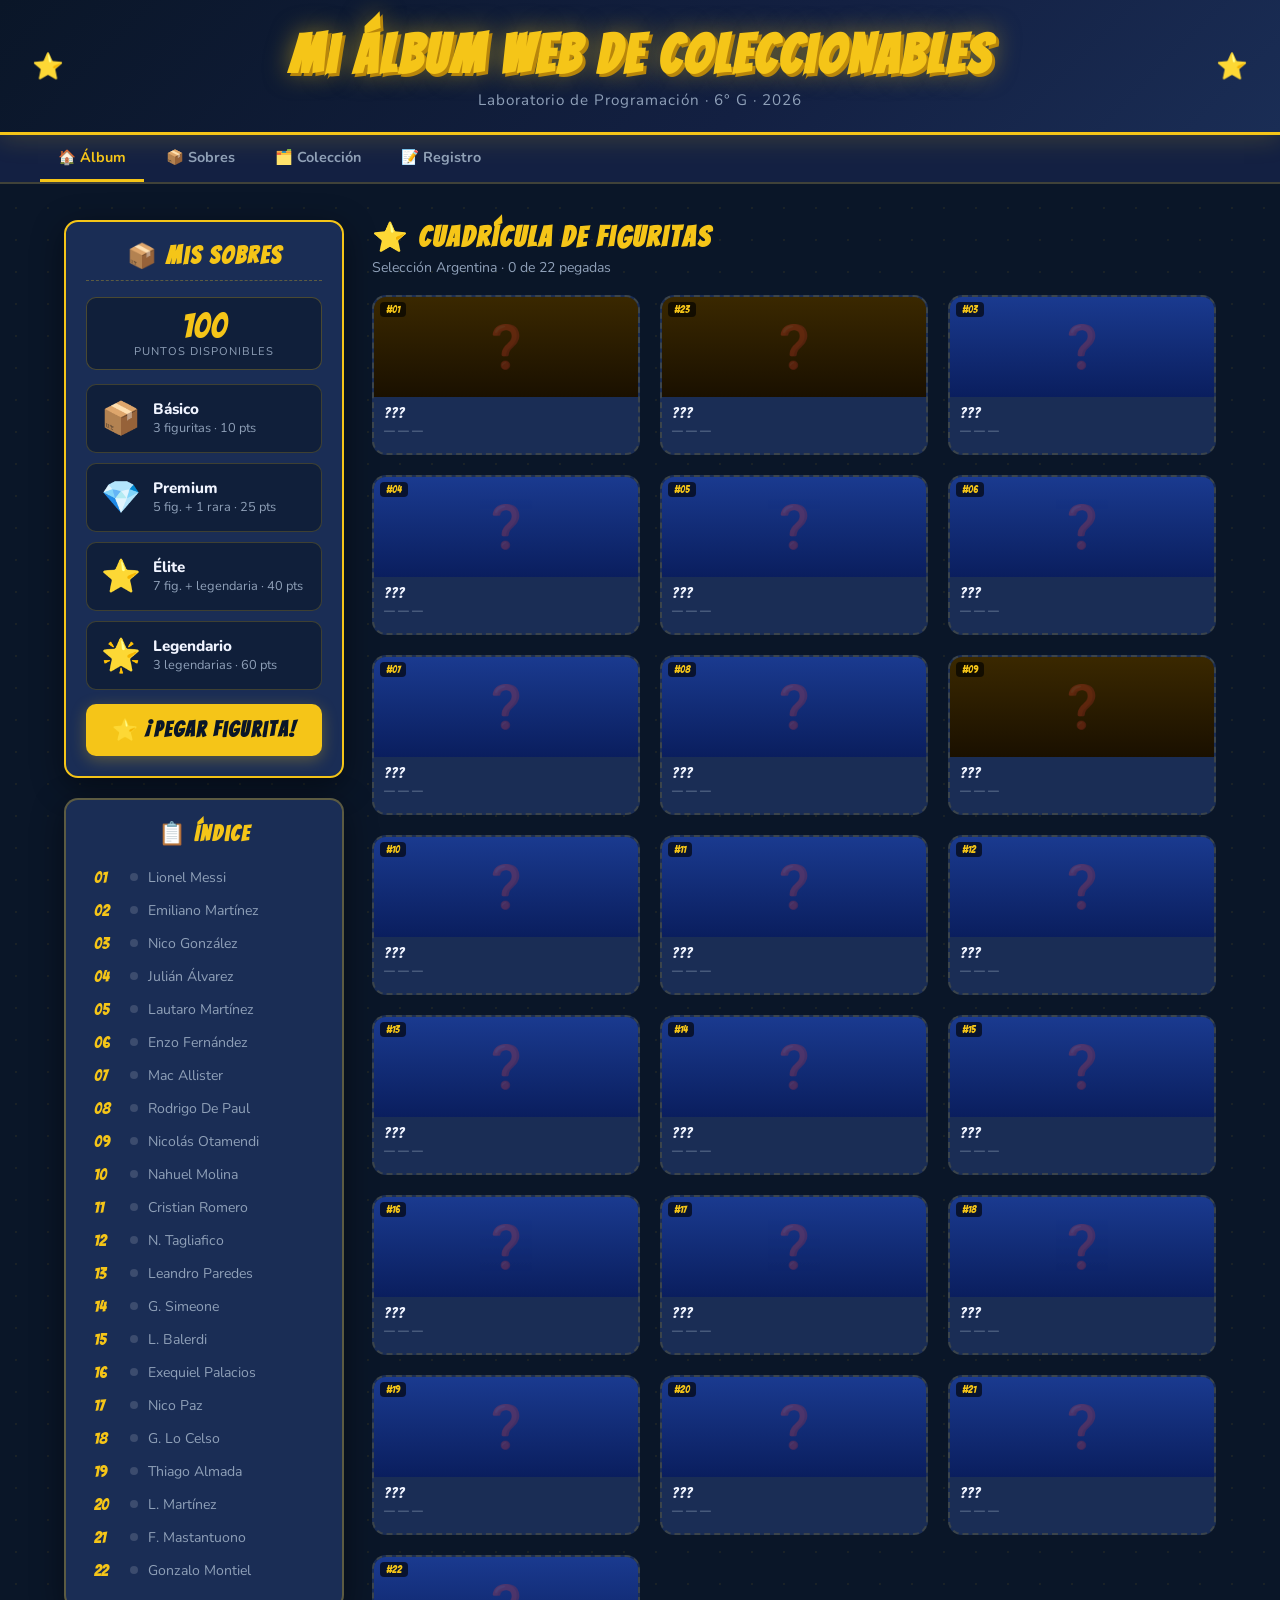
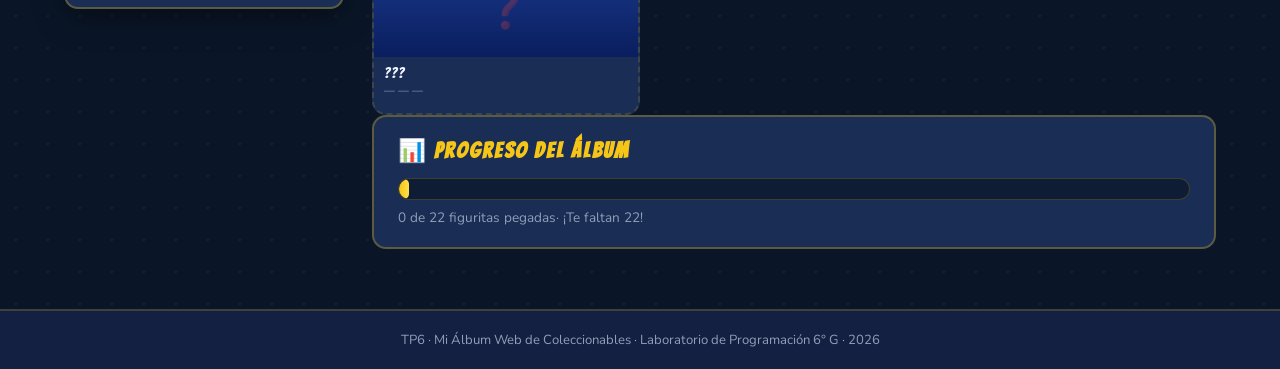
<file: index.html>
<!DOCTYPE html>
<html lang="es">
<head>
  <meta charset="UTF-8">
  <meta name="viewport" content="width=device-width, initial-scale=1.0">
  <title>Mi Álbum Web de Coleccionables — TP6</title>
  <link rel="stylesheet" href="estilos.css">

  <!-- =====================================================
       TP6 — Mi Álbum Web de Coleccionables
       Laboratorio de Programación - 6° G - 2026

       REQUERIMIENTOS CUMPLIDOS:
       ✔ Maquetación (div): Header, Sección de Sobres, Cuadrícula
       ✔ Lista ordenada <ol>: Índice de figuritas
       ✔ Lista de definición <dl>: Ficha técnica (Nombre, Equipo, Posición)
       ✔ Lista no ordenada <ul>: Habilidades con viñeta ⚡ en CSS
       ✔ <span> para estados: NUEVA, LEGENDARIA, ESPECIAL, RARA, NORMAL
       ✔ Botón <a> con display:inline-block que cambia color Y font-size en :hover
       ✔ FUNCIONALIDAD: Abrir sobres, pegar figuritas, progreso en tiempo real
       ===================================================== -->

  <style>
    /* ══ OVERLAY — abre sobre animado ══ */
    .ov {
      display: none;
      position: fixed;
      inset: 0;
      background: rgba(0,0,0,0.92);
      z-index: 9999;
      flex-direction: column;
      align-items: center;
      justify-content: center;
      gap: 18px;
      padding: 24px;
    }
    .ov.show { display: flex; }

    .ov-titulo {
      font-family: 'Bangers', cursive;
      font-size: 1.6rem;
      color: var(--dorado);
      letter-spacing: 3px;
    }

    .ov-sobre {
      font-size: 6rem;
      cursor: pointer;
      animation: bounceSobre 0.5s ease;
      transition: transform 0.2s;
    }
    .ov-sobre:hover { transform: scale(1.12); }
    @keyframes bounceSobre {
      from { transform: scale(0.2); opacity: 0; }
      70%  { transform: scale(1.18); }
      to   { transform: scale(1);   opacity: 1; }
    }

    .ov-msg {
      color: var(--gris);
      font-size: 0.9rem;
      letter-spacing: 2px;
    }

    .ov-cards {
      display: flex;
      gap: 14px;
      flex-wrap: wrap;
      justify-content: center;
      max-width: 700px;
    }

    /* Mini-card que cae al abrir sobre */
    .mini-card {
      background: var(--azul-card);
      border: 2px solid rgba(245,197,24,0.2);
      border-radius: 10px;
      width: 110px;
      overflow: hidden;
      animation: caer 0.4s ease forwards;
      opacity: 0;
    }
    .mini-card.leg-card { border-color: var(--dorado); box-shadow: 0 0 14px rgba(245,197,24,0.35); }
    .mini-card.nue-card { border-color: var(--rojo); }
    .mini-card.esp-card { border-color: #a78bfa; }

    @keyframes caer {
      from { transform: translateY(-24px) scale(0.8); opacity: 0; }
      to   { transform: translateY(0) scale(1);       opacity: 1; }
    }

    .mc-img-wrap {
      width: 100%; height: 80px;
      overflow: hidden;
      background: linear-gradient(180deg, #1a3a8f, #0a1e5e);
      display: flex; align-items: center; justify-content: center;
    }
    .mc-img { width: 100%; height: 100%; object-fit: cover; object-position: top center; }
    .mc-ph  { font-size: 2.4rem; }

    .mc-info { padding: 6px 7px 8px; }
    .mc-nombre { font-size: 0.6rem; font-weight: 700; color: var(--blanco); white-space: nowrap; overflow: hidden; text-overflow: ellipsis; }
    .mc-tag {
      font-size: 0.52rem; font-weight: 800; padding: 1px 5px;
      border-radius: 3px; margin-top: 3px; display: inline-block;
      text-transform: uppercase; letter-spacing: 0.5px;
    }
    .mc-ya { font-size: 0.52rem; color: var(--gris); margin-top: 2px; }

    /* Botones del overlay */
    .ov-btns { display: flex; gap: 12px; flex-wrap: wrap; justify-content: center; }

    .btn-ov-pegar {
      display: inline-block;
      font-family: 'Bangers', cursive;
      font-size: 1.3rem;
      letter-spacing: 2px;
      padding: 12px 36px;
      background: var(--dorado);
      color: var(--azul);
      border: none; border-radius: 10px;
      cursor: pointer;
      transition: background 0.2s, font-size 0.2s, box-shadow 0.2s, transform 0.2s;
      box-shadow: 0 4px 16px rgba(245,197,24,0.3);
    }
    .btn-ov-pegar:hover {
      background: #ffe047;
      font-size: 1.5rem;
      box-shadow: 0 6px 24px rgba(245,197,24,0.55);
      transform: scale(1.04);
    }

    .btn-ov-guardar {
      display: inline-block;
      font-family: 'Nunito', sans-serif;
      font-size: 0.9rem;
      font-weight: 700;
      padding: 12px 24px;
      background: transparent;
      color: var(--gris);
      border: 1px solid rgba(143,160,184,0.4);
      border-radius: 10px;
      cursor: pointer;
      transition: background 0.2s, color 0.2s;
    }
    .btn-ov-guardar:hover { background: rgba(255,255,255,0.07); color: var(--blanco); }

    /* ══ Slot en álbum (pegada / faltante) ══ */
    .album-slot {
      background: var(--azul-card);
      border: 2px dashed rgba(245,197,24,0.15);
      border-radius: var(--radio);
      overflow: hidden;
      cursor: default;
      transition: transform 0.25s, border-color 0.25s, box-shadow 0.25s;
      position: relative;
    }
    .album-slot.pegada { border-style: solid; border-color: rgba(245,197,24,0.3); }
    .album-slot.pegada:hover {
      transform: translateY(-5px) scale(1.02);
      border-color: var(--dorado);
      box-shadow: 0 10px 30px rgba(245,197,24,0.22);
      z-index: 2;
    }
    .album-slot.leg { border-color: var(--dorado) !important; background: #1a1200; }
    .album-slot.leg:hover { box-shadow: 0 10px 30px rgba(245,197,24,0.4) !important; }

    .slot-num {
      position: absolute; top: 5px; left: 6px;
      font-family: 'Bangers', cursive; font-size: 0.65rem;
      background: rgba(0,0,0,0.65); padding: 2px 6px; border-radius: 4px;
      color: var(--dorado); z-index: 2;
    }

    .slot-img-wrap {
      width: 100%; height: 100px;
      overflow: hidden;
      background: linear-gradient(180deg, #1a3a8f, #0a1e5e);
      display: flex; align-items: center; justify-content: center;
    }
    .slot-img-wrap.gold { background: linear-gradient(180deg, #3a2800, #1a1000); }
    .slot-img { width: 100%; height: 100%; object-fit: cover; object-position: top center; }
    .slot-ph  { font-size: 2.6rem; opacity: 0.25; }

    .slot-body { padding: 8px 10px 10px; }
    .slot-nombre { font-family: 'Bangers', cursive; font-size: 0.9rem; letter-spacing: 1px; color: var(--blanco); white-space: nowrap; overflow: hidden; text-overflow: ellipsis; }
    .slot-pos { font-size: 0.68rem; color: var(--gris); margin-top: 2px; }
    .slot-tags { margin-top: 5px; display: flex; gap: 4px; flex-wrap: wrap; }

    /* Tags de rareza en slots */
    .tag { font-size: 0.55rem; font-weight: 800; padding: 2px 6px; border-radius: 3px; text-transform: uppercase; letter-spacing: 0.5px; }
    .tag-l { background: var(--dorado); color: #000; }
    .tag-n { background: var(--rojo); color: #fff; }
    .tag-r { background: #7c3aed; color: #fff; }
    .tag-e { background: #a78bfa; color: #fff; }

    /* Puntos disponibles */
    .pts-display {
      background: rgba(10,22,40,0.6);
      border: 1px solid rgba(245,197,24,0.25);
      border-radius: 10px;
      padding: 10px 14px;
      text-align: center;
      margin-bottom: 14px;
    }
    .pts-num {
      font-family: 'Bangers', cursive;
      font-size: 2.2rem;
      color: var(--dorado);
      display: block;
      line-height: 1;
    }
    .pts-lbl { font-size: 0.7rem; color: var(--gris); letter-spacing: 1px; }

    /* Sobre en sidebar — clickeable */
    .sobre-item { cursor: pointer; }

    /* Índice dot */
    .ind-dot {
      width: 8px; height: 8px; border-radius: 50%;
      background: var(--verde); flex-shrink: 0;
    }
    .ind-dot.falta { background: rgba(255,255,255,0.15); }

    /* Sección ficha técnica jugador destacado */
    #ficha-destacado {
      background: var(--azul-card);
      border: 2px solid rgba(245,197,24,0.25);
      border-radius: var(--radio);
      padding: 22px 24px;
      position: relative;
    }
    #ficha-destacado::before {
      content: '';
      position: absolute; top: 0; left: 0; right: 0; height: 3px;
      background: linear-gradient(90deg, var(--dorado), #ffe047, var(--dorado));
      border-radius: var(--radio) var(--radio) 0 0;
    }
    .ficha-header {
      display: flex; align-items: center; gap: 16px;
      margin-bottom: 18px; padding-bottom: 16px;
      border-bottom: 1px dashed rgba(245,197,24,0.2);
    }
    .ficha-avatar-grande {
      width: 72px; height: 72px; border-radius: 50%;
      background: linear-gradient(135deg, var(--dorado), #b8860b);
      display: flex; align-items: center; justify-content: center;
      font-size: 2.4rem;
      border: 3px solid var(--dorado);
      box-shadow: 0 0 20px rgba(245,197,24,0.4);
      flex-shrink: 0; overflow: hidden;
    }
    .ficha-avatar-grande img { width: 100%; height: 100%; object-fit: cover; object-position: top; }
    .ficha-titulo { font-family: 'Bangers', cursive; font-size: 1.7rem; letter-spacing: 2px; line-height: 1; }
    .ficha-sub { color: var(--celeste, var(--gris)); font-size: 0.82rem; margin-top: 4px; }

    .ficha-cols { display: grid; grid-template-columns: 1fr 1fr; gap: 20px; }

    /* Colección en mano */
    .col-item {
      background: rgba(10,22,40,0.5);
      border: 1px solid rgba(245,197,24,0.15);
      border-radius: 10px;
      display: flex; align-items: center; gap: 12px;
      padding: 9px 12px; margin-bottom: 8px;
      transition: border-color 0.2s;
    }
    .col-item:hover { border-color: rgba(245,197,24,0.4); }
    .col-av { width: 44px; height: 44px; border-radius: 7px; object-fit: cover; object-position: top; flex-shrink: 0; }
    .col-av-ph { width: 44px; height: 44px; border-radius: 7px; background: var(--azul-medio); display: flex; align-items: center; justify-content: center; font-size: 1.4rem; flex-shrink: 0; }
    .col-info { flex: 1; min-width: 0; }
    .col-nombre { font-size: 0.85rem; font-weight: 700; color: var(--blanco); white-space: nowrap; overflow: hidden; text-overflow: ellipsis; }
    .col-detalle { font-size: 0.7rem; color: var(--gris); margin-top: 1px; }
    .badge-pegada { font-size: 0.65rem; background: rgba(245,197,24,0.12); color: var(--dorado); border: 1px solid rgba(245,197,24,0.3); border-radius: 5px; padding: 2px 8px; white-space: nowrap; flex-shrink: 0; }
    .badge-dup { font-size: 0.65rem; background: rgba(143,160,184,0.12); color: var(--gris); border: 1px solid rgba(143,160,184,0.2); border-radius: 5px; padding: 2px 8px; white-space: nowrap; flex-shrink: 0; }
    .btn-pegar-ind {
      display: inline-block;
      font-size: 0.72rem; font-weight: 800; letter-spacing: 1px;
      padding: 5px 12px;
      background: var(--dorado); color: var(--azul);
      border: none; border-radius: 6px; cursor: pointer;
      transition: background 0.2s, font-size 0.2s;
      white-space: nowrap; flex-shrink: 0;
    }
    .btn-pegar-ind:hover { background: #ffe047; font-size: 0.8rem; }
    .col-vacia { text-align: center; color: var(--gris); padding: 32px 16px; font-size: 0.85rem; }
  </style>
</head>
<body>

<!-- ══════════════════════════════════════
     HEADER — Req. TP6: div con id="header"
     Distinguido con fondo degradado + borde dorado + sombra
     ══════════════════════════════════════ -->
<div id="header">
  <h1>Mi Álbum Web de Coleccionables</h1>
  <p>Laboratorio de Programación &middot; 6° G &middot; 2026</p>
</div>

<!-- NAV -->
<nav>
  <a href="#" class="activo" onclick="cambiarVista('album',this); return false;">🏠 Álbum</a>
  <a href="#" onclick="cambiarVista('sobres',this); return false;">📦 Sobres</a>
  <a href="#" onclick="cambiarVista('coleccion',this); return false;">🗂️ Colección</a>
  <a href="registro.html">📝 Registro</a>
</nav>

<!-- ══════════════════════════════════════
     CONTENIDO PRINCIPAL — div con grid 2 columnas
     Req. TP6: Estructura en Bloques con <div>
     ══════════════════════════════════════ -->
<div id="contenido-principal">

  <!-- ────────────────────────────────────
       SIDEBAR IZQUIERDO
       ──────────────────────────────────── -->
  <div id="sidebar">

    <!-- ── Req. TP6: Sección de Sobres ──
         DIV diferenciado con borde dorado y fondo oscuro.
         Cada sobre es clickeable: llama a abrirSobre() -->
    <div id="seccion-sobres">
      <h2>📦 Mis Sobres</h2>

      <!-- Puntos disponibles -->
      <div class="pts-display">
        <span class="pts-num" id="pts-display">100</span>
        <div class="pts-lbl">PUNTOS DISPONIBLES</div>
      </div>

      <div class="sobre-item" onclick="abrirSobre('basico')">
        <span class="sobre-icono">📦</span>
        <div class="sobre-info">
          <div class="sobre-nombre">Básico</div>
          <div class="sobre-cantidad">3 figuritas · 10 pts</div>
        </div>
      </div>

      <div class="sobre-item" onclick="abrirSobre('premium')">
        <span class="sobre-icono">💎</span>
        <div class="sobre-info">
          <div class="sobre-nombre">Premium</div>
          <div class="sobre-cantidad">5 fig. + 1 rara · 25 pts</div>
        </div>
      </div>

      <div class="sobre-item" onclick="abrirSobre('elite')">
        <span class="sobre-icono">⭐</span>
        <div class="sobre-info">
          <div class="sobre-nombre">Élite</div>
          <div class="sobre-cantidad">7 fig. + legendaria · 40 pts</div>
        </div>
      </div>

      <div class="sobre-item" onclick="abrirSobre('legend')">
        <span class="sobre-icono">🌟</span>
        <div class="sobre-info">
          <div class="sobre-nombre">Legendario</div>
          <div class="sobre-cantidad">3 legendarias · 60 pts</div>
        </div>
      </div>

      <!-- ── Req. TP6: Botón <a> con display:inline-block ──
           En :hover cambia color de fondo Y tamaño de fuente.
           Ver .btn-pegar y .btn-pegar:hover en estilos.css -->
      <a href="#" class="btn-pegar" onclick="abrirSobre('basico'); return false;">⭐ ¡Pegar Figurita!</a>
    </div><!-- /seccion-sobres -->

    <!-- ── Req. TP6: Lista Ordenada <ol> — Índice de Figuritas ──
         Numeración CSS con counter-reset + decimal-leading-zero
         Punto verde = pegada | gris = faltante -->
    <div id="seccion-indice">
      <h2>📋 Índice</h2>
      <ol id="indice-figuritas">
        <!-- Se genera con JS: renderIndice() -->
      </ol>
    </div>

  </div><!-- /sidebar -->

  <!-- ────────────────────────────────────
       ZONA PRINCIPAL
       ──────────────────────────────────── -->
  <div id="zona-principal">

    <!-- ══ VISTA: ÁLBUM (cuadrícula) ══ -->
    <div id="vista-album">
      <h2 class="seccion-titulo">⭐ Cuadrícula de Figuritas</h2>
      <p class="seccion-subtitulo" id="subtitulo-album">Selección Argentina · 0 de 22 pegadas</p>

      <!-- Req. TP6: Cuadrícula de Figuritas — display:grid auto-fill -->
      <div id="cuadricula-figuritas">
        <!-- Generado por JS: renderAlbum() -->
      </div>

      <!-- Progreso -->
      <div id="progreso-album">
        <h3>📊 Progreso del Álbum</h3>
        <div class="barra-progreso-wrap">
          <div class="barra-progreso-fill" id="barra-fill" style="width:0%;">0%</div>
        </div>
        <p class="progreso-texto" id="progreso-texto">0 de 22 figuritas pegadas</p>
      </div>
    </div><!-- /vista-album -->

    <!-- ══ VISTA: SOBRES ══ -->
    <div id="vista-sobres" style="display:none;">
      <h2 class="seccion-titulo">📦 Abrir Sobres</h2>
      <p class="seccion-subtitulo">Elegí un tipo de sobre para abrir y conseguir figuritas.</p>

      <!-- Req. TP6: Ficha técnica <dl> — datos del sobre activo -->
      <div id="ficha-destacado" style="margin-bottom:24px;">
        <div class="ficha-header">
          <div class="ficha-avatar-grande" id="ficha-av">📦</div>
          <div>
            <div class="ficha-titulo" id="ficha-nombre-jugador">Seleccioná un sobre</div>
            <div class="ficha-sub">Hacé click en uno de los sobres del panel izquierdo para abrirlo.</div>
          </div>
        </div>
        <div class="ficha-cols">
          <!-- Req. TP6: Lista de definición <dl> — Ficha Técnica (Nombre, Equipo, Posición) -->
          <dl class="ficha-tecnica">
            <dt>Tipo</dt><dd id="fd-tipo">—</dd>
            <dt>Figuritas</dt><dd id="fd-cant">—</dd>
            <dt>Costo</dt><dd id="fd-costo">—</dd>
            <dt>Rareza incluida</dt><dd id="fd-rareza">—</dd>
          </dl>
          <!-- Req. TP6: Lista no ordenada <ul> — habilidades con viñeta CSS ⚡ -->
          <div>
            <p style="font-family:'Bangers',cursive;font-size:0.95rem;letter-spacing:2px;color:var(--gris);margin-bottom:10px;">CONTENIDO</p>
            <ul class="habilidades-lista" id="fd-habilidades">
              <li>Figuritas al azar de toda la selección</li>
              <li>Mayor rareza = más puntos de colección</li>
              <li>Las duplicadas van a "Colección en mano"</li>
            </ul>
          </div>
        </div>
      </div>
    </div><!-- /vista-sobres -->

    <!-- ══ VISTA: COLECCIÓN EN MANO ══ -->
    <div id="vista-coleccion" style="display:none;">
      <h2 class="seccion-titulo">🗂️ Colección en Mano</h2>
      <p class="seccion-subtitulo">Figuritas que todavía no pegaste. Podés pegarlas una a una.</p>
      <div id="col-lista">
        <div class="col-vacia">No tenés figuritas en mano.<br>¡Abrí un sobre para empezar!</div>
      </div>
    </div><!-- /vista-coleccion -->

  </div><!-- /zona-principal -->
</div><!-- /contenido-principal -->

<!-- FOOTER -->
<footer>
  <p>TP6 · Mi Álbum Web de Coleccionables · Laboratorio de Programación 6° G · 2026</p>
</footer>

<!-- ══ OVERLAY — Abrir sobre con animación ══ -->
<div class="ov" id="overlay">
  <div class="ov-titulo" id="ov-titulo">Sobre Básico</div>
  <div class="ov-sobre" id="ov-sobre" onclick="revelarFiguritas()">📦</div>
  <div class="ov-msg"  id="ov-msg">¡Tocá el sobre para abrirlo!</div>
  <div class="ov-cards" id="ov-cards" style="display:none;"></div>
  <div class="ov-btns"  id="ov-btns"  style="display:none;">
    <button class="btn-ov-pegar"   onclick="pegarTodas()">⭐ ¡Pegar Figuritas!</button>
    <button class="btn-ov-guardar" onclick="guardarYCerrar()">Guardar para después</button>
  </div>
</div>

<!-- ═══════════════════════════════════════════════════════
     JAVASCRIPT — Toda la lógica funcional del TP6
     ═══════════════════════════════════════════════════════ -->
<script>
/* ══ BASE DE DATOS DE JUGADORES ══ */
const WM = "https://upload.wikimedia.org/wikipedia/commons/";
const JUGADORES = [
  {id:1,  num:"01", nombre:"Lionel Messi",       pos:"Delantero · 10",      equipo:"Inter Miami",     tag:"legendaria", habs:["Regate de élite mundial","Visión de juego excepcional","Tiro libre preciso","Liderazgo campeón del mundo"], img:WM+"thumb/b/b8/Lionel_Messi_WC2022.jpg/220px-Lionel_Messi_WC2022.jpg"},
  {id:2,  num:"23", nombre:"Emiliano Martínez",  pos:"Arquero · 23",         equipo:"Aston Villa",     tag:"legendaria", habs:["Reflejos de élite","Penales campeón","Liderazgo defensivo"],                                           img:WM+"thumb/e/e5/Emiliano_Mart%C3%ADnez_%282023%29.jpg/220px-Emiliano_Mart%C3%ADnez_%282023%29.jpg"},
  {id:3,  num:"03", nombre:"Nico González",      pos:"Delantero · 11",       equipo:"Atletico Madrid", tag:"normal",     habs:["Velocidad","Desequilibrio","Trabajo defensivo"],                                                        img:WM+"thumb/5/56/Nicol%C3%A1s_Gonz%C3%A1lez_2022.jpg/220px-Nicol%C3%A1s_Gonz%C3%A1lez_2022.jpg"},
  {id:4,  num:"04", nombre:"Julián Álvarez",     pos:"Delantero · 9",        equipo:"Atletico Madrid", tag:"rara",       habs:["Definición","Presión alta","Gol en torneos grandes"],                                                  img:WM+"thumb/e/e9/Juli%C3%A1n_%C3%81lvarez_2022_%28cropped%29.jpg/220px-Juli%C3%A1n_%C3%81lvarez_2022_%28cropped%29.jpg"},
  {id:5,  num:"05", nombre:"Lautaro Martínez",   pos:"Delantero · 22",       equipo:"Inter Milan",     tag:"rara",       habs:["Potencia","Juego de espaldas","Gol en áreas chicas"],                                                  img:WM+"thumb/5/5c/ARGENTINA_VS_VENEZUELA_Lautaro_%28cropped%29.jpg/220px-ARGENTINA_VS_VENEZUELA_Lautaro_%28cropped%29.jpg"},
  {id:6,  num:"06", nombre:"Enzo Fernández",     pos:"Mediocampista · 8",    equipo:"Chelsea",         tag:"rara",       habs:["Control del juego","Pase largo","Llegada al área"],                                                    img:WM+"thumb/5/55/Argentina_vs_mexico_enzofernandez.jpg/170px-Argentina_vs_mexico_enzofernandez.jpg"},
  {id:7,  num:"07", nombre:"Mac Allister",       pos:"Mediocampista · 20",   equipo:"Liverpool",       tag:"rara",       habs:["Distribución","Récupero","Gol de media distancia"],                                                    img:WM+"thumb/c/c3/Alexis_Mac_Allister_2022.jpg/220px-Alexis_Mac_Allister_2022.jpg"},
  {id:8,  num:"08", nombre:"Rodrigo De Paul",    pos:"Mediocampista · 7",    equipo:"Inter Miami",     tag:"normal",     habs:["Intensidad","Desplazamiento","Liderazgo"],                                                             img:WM+"thumb/3/3a/25th_Laureus_World_Sports_Awards_-_Red_Carpet_-_Rodrigo_de_Paul_-_240422_192702_%28cropped%29.jpg/220px-25th_Laureus_World_Sports_Awards_-_Red_Carpet_-_Rodrigo_de_Paul_-_240422_192702_%28cropped%29.jpg"},
  {id:9,  num:"09", nombre:"Nicolás Otamendi",   pos:"Defensor · 19",        equipo:"Benfica",         tag:"legendaria", habs:["Marca central","Juego aéreo","Liderazgo defensivo"],                                                  img:WM+"thumb/0/04/Nicolas_Otamendi_2018.jpg/220px-Nicolas_Otamendi_2018.jpg"},
  {id:10, num:"10", nombre:"Nahuel Molina",      pos:"Defensor · 26",        equipo:"Atletico Madrid", tag:"nueva",      habs:["Velocidad lateral","Centros precisos","Gol desde afuera"],                                             img:WM+"thumb/8/80/Nahuel_Molina_2022.jpg/220px-Nahuel_Molina_2022.jpg"},
  {id:11, num:"11", nombre:"Cristian Romero",    pos:"Defensor · 13",        equipo:"Tottenham",       tag:"normal",     habs:["Duelos aéreos","Marca agresiva","Recuperación"],                                                       img:WM+"thumb/6/68/Cuti_Romero_2022.jpg/220px-Cuti_Romero_2022.jpg"},
  {id:12, num:"12", nombre:"N. Tagliafico",      pos:"Defensor · 3",         equipo:"Olympique Lyon",  tag:"normal",     habs:["Subida por banda","Defensa 1vs1","Pase filtrado"],                                                    img:WM+"thumb/a/a9/Nicol%C3%A1s_Tagliafico_2018.jpg/220px-Nicol%C3%A1s_Tagliafico_2018.jpg"},
  {id:13, num:"13", nombre:"Leandro Paredes",    pos:"Mediocampista · 5",    equipo:"Boca Juniors",    tag:"normal",     habs:["Corte de juego","Distribución simple","Pase largo"],                                                  img:WM+"thumb/c/cb/Leandro_Paredes_2022.jpg/220px-Leandro_Paredes_2022.jpg"},
  {id:14, num:"14", nombre:"G. Simeone",         pos:"Delantero · 18",       equipo:"Atletico Madrid", tag:"nueva",      habs:["Intensidad","Presión alta","Definición"],                                                              img:WM+"thumb/7/72/Giuliano_Simeone_2024.jpg/220px-Giuliano_Simeone_2024.jpg"},
  {id:15, num:"15", nombre:"L. Balerdi",         pos:"Defensor · 4",         equipo:"Marseille",       tag:"normal",     habs:["Salida limpia","Marca central","Físico"],                                                              img:WM+"thumb/d/d8/Leonardo_Balerdi_2023.jpg/220px-Leonardo_Balerdi_2023.jpg"},
  {id:16, num:"16", nombre:"Exequiel Palacios",  pos:"Mediocampista · 14",   equipo:"B. Leverkusen",   tag:"normal",     habs:["Llegada","Técnica depurada","Disparo"],                                                               img:WM+"thumb/9/91/Exequiel_Palacios_%282022%29.jpg/220px-Exequiel_Palacios_%282022%29.jpg"},
  {id:17, num:"17", nombre:"Nico Paz",           pos:"Mediocampista · 16",   equipo:"Como",            tag:"nueva",      habs:["Desequilibrio","Jugada individual","Pase filtrado"],                                                   img:WM+"thumb/6/64/Nico_Paz_2024.jpg/220px-Nico_Paz_2024.jpg"},
  {id:18, num:"18", nombre:"G. Lo Celso",        pos:"Mediocampista · 6",    equipo:"Villarreal",      tag:"normal",     habs:["Toque corto","Recupero","Asistencias"],                                                                img:WM+"thumb/a/a2/Giovanni_Lo_Celso_2022.jpg/220px-Giovanni_Lo_Celso_2022.jpg"},
  {id:19, num:"19", nombre:"Thiago Almada",      pos:"Mediocampista · 17",   equipo:"Lyon",            tag:"nueva",      habs:["Regate","Velocidad","Técnica individual"],                                                             img:WM+"thumb/7/70/Thiago_Almada_2024.jpg/220px-Thiago_Almada_2024.jpg"},
  {id:20, num:"20", nombre:"L. Martínez",        pos:"Defensor · 25",        equipo:"Man. United",     tag:"rara",       habs:["Concentración","Marca 1vs1","Blocaje"],                                                               img:WM+"thumb/6/67/Lisandro_Martinez_2022.jpg/220px-Lisandro_Martinez_2022.jpg"},
  {id:21, num:"21", nombre:"F. Mastantuono",     pos:"Mediocampista · 21",   equipo:"Real Madrid",     tag:"nueva",      habs:["Técnica fina","Visión","Gol joven"],                                                                  img:WM+"thumb/5/55/Franco_Mastantuono_2024.jpg/220px-Franco_Mastantuono_2024.jpg"},
  {id:22, num:"22", nombre:"Gonzalo Montiel",    pos:"Defensor · 2",         equipo:"Nottm Forest",    tag:"normal",     habs:["Marcación lateral","Subida","Penal campeón"],                                                         img:WM+"thumb/f/f5/Gonzalo_Montiel_2022.jpg/220px-Gonzalo_Montiel_2022.jpg"},
];

const SOBRES = {
  basico:  { costo:10, cant:3, icono:"📦", titulo:"Sobre Básico",     pool:["normal","normal","rara"],                                          rareza:"Normal + 1 Rara" },
  premium: { costo:25, cant:5, icono:"💎", titulo:"Sobre Premium",    pool:["normal","normal","normal","rara","rara"],                          rareza:"Normal + 2 Raras" },
  elite:   { costo:40, cant:7, icono:"⭐", titulo:"Sobre Élite",      pool:["normal","normal","rara","rara","rara","legendaria","legendaria"],   rareza:"Raras + posible Legendaria" },
  legend:  { costo:60, cant:3, icono:"🌟", titulo:"Sobre Legendario", pool:["legendaria","legendaria","legendaria"],                            rareza:"3 Legendarias garantizadas" },
};

/* ══ ESTADO ══ */
let puntos    = 100;
let pegadas   = new Set();
let coleccion = {};    // id → { jugador, cantidad }
let pendientes = [];

/* ══ UTILIDADES ══ */
function porRareza(r){
  if(r==="legendaria") return JUGADORES.filter(j=>j.tag==="legendaria");
  if(r==="rara")       return JUGADORES.filter(j=>j.tag==="rara"||j.tag==="legendaria");
  return JUGADORES;
}

function tagHTML(tag, cls="tag"){
  if(tag==="legendaria") return `<span class="${cls} tag-l">LEGENDARIA</span>`;
  if(tag==="rara")       return `<span class="${cls} tag-r">RARA</span>`;
  if(tag==="nueva")      return `<span class="${cls} tag-n">NUEVA</span>`;
  return "";
}

/* Crea un <img> con fallback a emoji */
function crearImg(src, cls, emoji){
  const img = document.createElement("img");
  img.src = src; img.className = cls;
  img.onerror = function(){
    const ph = document.createElement("div");
    ph.className = "slot-ph mc-ph col-av-ph".split(" ").find(c=>c)|| "mc-ph";
    if(cls.includes("slot-img")) ph.className = "slot-ph";
    else if(cls.includes("mc-img")) ph.className = "mc-ph";
    else ph.className = "col-av-ph";
    ph.textContent = emoji||"⚽";
    this.parentNode && this.parentNode.replaceChild(ph, this);
  };
  return img;
}

/* ══ ACTUALIZAR STATS ══ */
function actualizarStats(){
  const p   = pegadas.size;
  const tot = JUGADORES.length;
  const pct = Math.round(p/tot*100);
  document.getElementById("pts-display").textContent = puntos;
  document.getElementById("barra-fill").style.width = pct+"%";
  document.getElementById("barra-fill").textContent = pct+"%";
  document.getElementById("progreso-texto").textContent =
    p+" de "+tot+" figuritas pegadas"+(p===tot?" · ¡Álbum completo! 🎉":"· ¡Te "+(tot-p===1?"falta 1":"faltan "+(tot-p))+"!");
  document.getElementById("subtitulo-album").textContent =
    "Selección Argentina · "+p+" de "+tot+" pegadas";
}

/* ══ RENDER ÁLBUM — Req. TP6: Cuadrícula de Figuritas ══ */
function renderAlbum(){
  const grid = document.getElementById("cuadricula-figuritas");
  grid.innerHTML = "";

  JUGADORES.forEach(j => {
    const ok  = pegadas.has(j.id);
    const leg = j.tag==="legendaria";

    /* ── Tarjeta / slot ── */
    const card = document.createElement("div");
    card.className = "album-slot" + (ok?" pegada"+(leg?" leg":""):"");

    /* Número */
    const num = document.createElement("span");
    num.className = "slot-num"; num.textContent = "#"+j.num;
    card.appendChild(num);

    /* Imagen */
    const wrap = document.createElement("div");
    wrap.className = "slot-img-wrap"+(leg?" gold":"");
    if(ok){
      const img = document.createElement("img");
      img.src = j.img; img.className = "slot-img";
      img.onerror = function(){
        const ph = document.createElement("div");
        ph.className="slot-ph"; ph.textContent="⚽";
        this.parentNode && this.parentNode.replaceChild(ph,this);
      };
      wrap.appendChild(img);
    } else {
      const ph = document.createElement("div");
      ph.className="slot-ph"; ph.textContent="❓"; wrap.appendChild(ph);
    }
    card.appendChild(wrap);

    /* Info */
    const body = document.createElement("div");
    body.className = "slot-body";
    body.innerHTML =
      `<div class="slot-nombre">${ok?j.nombre:"???"}</div>`+
      `<div class="slot-pos">${ok?j.pos:"— — —"}</div>`+
      `<div class="slot-tags">${ok?tagHTML(j.tag):""}</div>`;
    card.appendChild(body);

    grid.appendChild(card);
  });

  renderIndice();
  actualizarStats();
}

/* ══ RENDER ÍNDICE — Req. TP6: Lista ordenada <ol> ══ */
function renderIndice(){
  const ol = document.getElementById("indice-figuritas");
  ol.innerHTML = "";
  JUGADORES.forEach(j => {
    const li = document.createElement("li");
    const dot = document.createElement("span");
    dot.className = "ind-dot"+(pegadas.has(j.id)?"":" falta");
    li.appendChild(dot);
    li.appendChild(document.createTextNode(j.nombre));
    ol.appendChild(li);
  });
}

/* ══ ABRIR SOBRE ══ */
function abrirSobre(tipo){
  const cfg = SOBRES[tipo];
  if(puntos < cfg.costo){
    alert("¡No tenés suficientes puntos! Necesitás "+cfg.costo+" pts.");
    return;
  }
  puntos -= cfg.costo;
  actualizarStats();

  /* Sortear figuritas según pool de rareza */
  const figuritas = Array.from({length:cfg.cant}, () => {
    const r    = cfg.pool[Math.floor(Math.random()*cfg.pool.length)];
    const pool = porRareza(r);
    return pool[Math.floor(Math.random()*pool.length)];
  });
  pendientes = figuritas;

  /* Mostrar overlay */
  const ov = document.getElementById("overlay");
  document.getElementById("ov-titulo").textContent = cfg.titulo;
  document.getElementById("ov-sobre").textContent  = cfg.icono;
  document.getElementById("ov-sobre").style.display = "block";
  document.getElementById("ov-msg").style.display   = "block";
  document.getElementById("ov-cards").style.display = "none";
  document.getElementById("ov-cards").innerHTML     = "";
  document.getElementById("ov-btns").style.display  = "none";
  ov.classList.add("show");
}

/* Revelar figuritas al tocar el sobre */
function revelarFiguritas(){
  document.getElementById("ov-sobre").style.display = "none";
  document.getElementById("ov-msg").style.display   = "none";
  document.getElementById("ov-cards").style.display = "flex";
  document.getElementById("ov-btns").style.display  = "flex";

  const cardsDiv = document.getElementById("ov-cards");
  pendientes.forEach((j,i) => {
    setTimeout(() => {
      /* Req. TP6: <span> para estados en las mini-cards */
      const card = document.createElement("div");
      card.className = "mini-card"+(j.tag==="legendaria"?" leg-card":j.tag==="nueva"?" nue-card":"");
      card.style.animationDelay = (i*0.12)+"s";

      const wrap = document.createElement("div");
      wrap.className = "mc-img-wrap";
      const img = document.createElement("img");
      img.src = j.img; img.className = "mc-img";
      img.onerror = function(){
        const ph=document.createElement("div"); ph.className="mc-ph"; ph.textContent="⚽";
        this.parentNode && this.parentNode.replaceChild(ph,this);
      };
      wrap.appendChild(img);
      card.appendChild(wrap);

      const inf = document.createElement("div");
      inf.className = "mc-info";
      const yaLa = pegadas.has(j.id);
      /* Req. TP6: <span> con clases de estado para rareza */
      inf.innerHTML =
        `<div class="mc-nombre">${j.nombre}</div>`+
        tagHTML(j.tag,"mc-tag")+
        (yaLa?`<div class="mc-ya">Ya la tenés ↠ mano</div>`:"");
      card.appendChild(inf);
      cardsDiv.appendChild(card);
    }, i*130);
  });
}

/* Pegar todas las figuritas del sobre */
function pegarTodas(){
  pendientes.forEach(j => {
    if(!pegadas.has(j.id)){
      pegadas.add(j.id);
    } else {
      /* Duplicada → va a colección en mano */
      if(!coleccion[j.id]) coleccion[j.id]={jugador:j, cantidad:0};
      coleccion[j.id].cantidad++;
    }
  });
  pendientes = [];
  cerrarOverlay();
  renderAlbum();
}

/* Guardar figuritas en mano sin pegar */
function guardarYCerrar(){
  pendientes.forEach(j => {
    if(!coleccion[j.id]) coleccion[j.id]={jugador:j, cantidad:0};
    coleccion[j.id].cantidad++;
  });
  pendientes = [];
  cerrarOverlay();
}

function cerrarOverlay(){
  document.getElementById("overlay").classList.remove("show");
}

/* ══ PEGAR INDIVIDUAL desde colección ══ */
function pegarIndividual(id){
  if(!coleccion[id]||coleccion[id].cantidad<1) return;
  coleccion[id].cantidad--;
  if(coleccion[id].cantidad===0) delete coleccion[id];
  pegadas.add(id);
  renderAlbum();
  renderColeccion();
}

/* ══ RENDER COLECCIÓN EN MANO ══ */
function renderColeccion(){
  const lista = document.getElementById("col-lista");
  const items = Object.values(coleccion).filter(c=>c.cantidad>0);
  if(!items.length){
    lista.innerHTML = '<div class="col-vacia">No tenés figuritas en mano.<br>¡Abrí un sobre para empezar!</div>';
    return;
  }
  lista.innerHTML = "";
  items.forEach(({jugador:j, cantidad}) => {
    const ok  = pegadas.has(j.id);
    const div = document.createElement("div");
    div.className = "col-item";

    /* Avatar */
    const av = document.createElement("img");
    av.src=j.img; av.className="col-av";
    av.onerror=function(){
      const ph=document.createElement("div"); ph.className="col-av-ph"; ph.textContent="⚽";
      this.parentNode&&this.parentNode.replaceChild(ph,this);
    };
    div.appendChild(av);

    /* Info */
    const inf=document.createElement("div"); inf.className="col-info";
    inf.innerHTML=`<div class="col-nombre">${j.nombre}</div><div class="col-detalle">${j.pos} · ${j.equipo}</div>`;
    div.appendChild(inf);

    /* Duplicadas */
    if(cantidad>1){
      const bd=document.createElement("span"); bd.className="badge-dup"; bd.textContent="x"+cantidad;
      div.appendChild(bd);
    }

    /* Tag de rareza — Req. TP6: <span> para estado -->*/
    if(tagHTML(j.tag)) div.insertAdjacentHTML("beforeend",tagHTML(j.tag,"tag"));

    /* Botón pegar o badge pegada */
    if(!ok){
      const btn=document.createElement("button"); btn.className="btn-pegar-ind";
      btn.textContent="Pegar"; btn.onclick=()=>pegarIndividual(j.id);
      div.appendChild(btn);
    } else {
      const bd=document.createElement("span"); bd.className="badge-pegada"; bd.textContent="✓ Pegada";
      div.appendChild(bd);
    }
    lista.appendChild(div);
  });
}

/* ══ NAVEGACIÓN ENTRE VISTAS ══ */
function cambiarVista(nombre, linkEl){
  ["album","sobres","coleccion"].forEach(v=>{
    document.getElementById("vista-"+v).style.display = (v===nombre?"block":"none");
  });
  document.querySelectorAll("nav a").forEach(a=>a.classList.remove("activo"));
  if(linkEl) linkEl.classList.add("activo");
  if(nombre==="coleccion") renderColeccion();
}

/* ══ INICIO ══ */
renderAlbum();
</script>

</body>
</html>
</file>
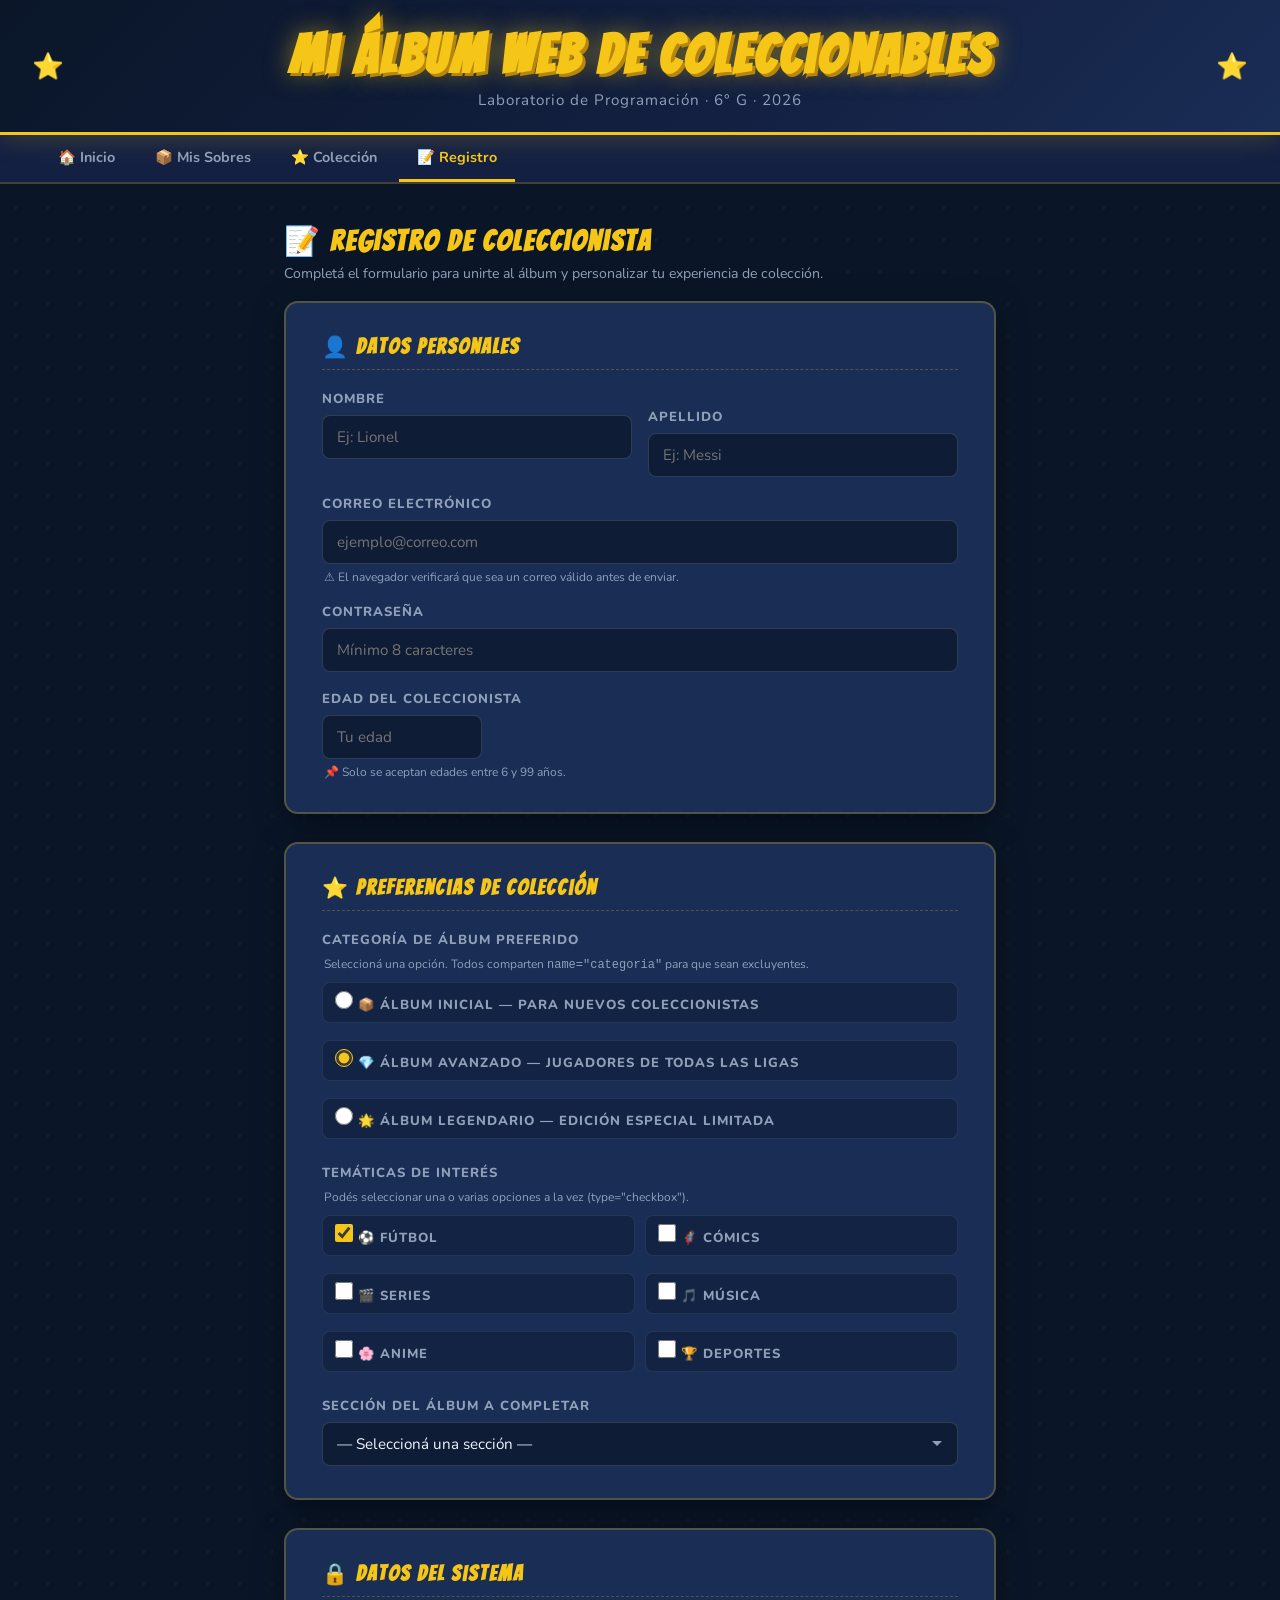
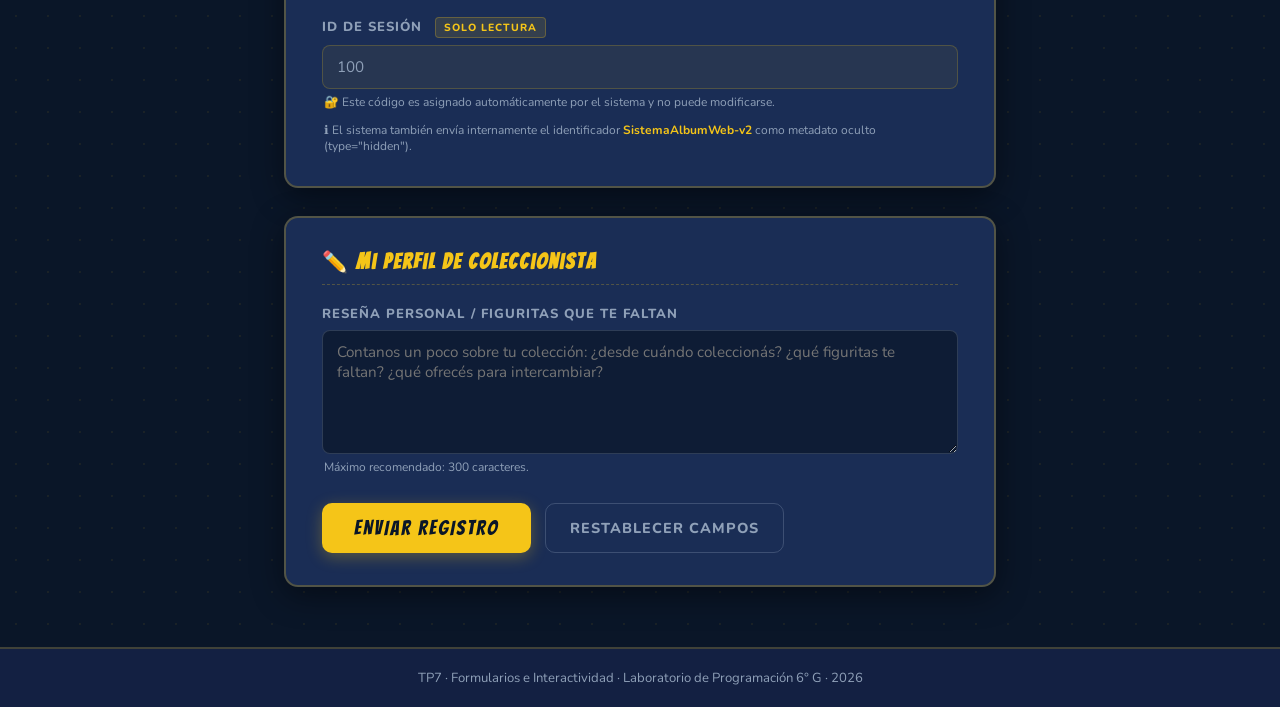
<file: registro.html>
<!DOCTYPE html>
<html lang="es">
<head>
  <meta charset="UTF-8">
  <meta name="viewport" content="width=device-width, initial-scale=1.0">
  <title>Registro — Mi Álbum Web · TP7</title>

  <!-- =====================================================
       TP7 — Formularios e Interactividad
       Laboratorio de Programación - 6° G - 2026
       Archivo: registro.html
       Vinculado a: estilos.css (mismo del TP6)
       ===================================================== -->
  <link rel="stylesheet" href="estilos.css">
</head>
<body>

  <!-- ══════════════════════════════════════
       HEADER — igual al TP6 (coherencia)
       ══════════════════════════════════════ -->
  <div id="header">
    <h1>Mi Álbum Web de Coleccionables</h1>
    <p>Laboratorio de Programación · 6° G · 2026</p>
  </div>

  <!-- ══════════════════════════════════════
       NAV — link activo en Registro
       ══════════════════════════════════════ -->
  <nav>
    <a href="index.html">🏠 Inicio</a>
    <a href="index.html#">📦 Mis Sobres</a>
    <a href="index.html#">⭐ Colección</a>
    <a href="registro.html" class="activo">📝 Registro</a>
  </nav>

  <!-- ══════════════════════════════════════
       PÁGINA REGISTRO
       ══════════════════════════════════════ -->
  <div id="pagina-registro">

    <h2 class="seccion-titulo">📝 Registro de Coleccionista</h2>
    <p class="seccion-subtitulo">
      Completá el formulario para unirte al álbum y personalizar tu experiencia de colección.
    </p>

    <!-- ══════════════════════════════════════
         FORMULARIO PRINCIPAL
         Req. TP7: <form> con method="GET" y autocomplete="off"
         ══════════════════════════════════════ -->
    <form
      id="form-registro"
      method="GET"
      action="#"
      autocomplete="off"
      novalidate
    >

      <!-- ────────────────────────────────────────
           SECCIÓN 1 — Datos Personales
           ──────────────────────────────────────── -->
      <div class="form-card">
        <h3>👤 Datos Personales</h3>

        <!-- Req. TP7: Nombre y Apellido individuales con type="text" y required -->
        <div class="form-fila">

          <!-- Nombre -->
          <div class="form-grupo">
            <!-- Req. TP7: <label> con for= vinculado al id= del input -->
            <label for="nombre">Nombre</label>
            <input
              class="form-input"
              type="text"
              id="nombre"
              name="nombre"
              placeholder="Ej: Lionel"
              required
              autocomplete="off"
            >
          </div>

          <!-- Apellido -->
          <div class="form-grupo">
            <label for="apellido">Apellido</label>
            <input
              class="form-input"
              type="text"
              id="apellido"
              name="apellido"
              placeholder="Ej: Messi"
              required
              autocomplete="off"
            >
          </div>
        </div>

        <!-- Req. TP7: Correo electrónico con type="email" (validación nativa HTML5) -->
        <div class="form-grupo">
          <label for="email">Correo Electrónico</label>
          <input
            class="form-input"
            type="email"
            id="email"
            name="email"
            placeholder="ejemplo@correo.com"
            required
            autocomplete="off"
          >
          <p class="form-nota">⚠ El navegador verificará que sea un correo válido antes de enviar.</p>
        </div>

        <!-- Req. TP7: Contraseña con type="password" (oculta caracteres) -->
        <div class="form-grupo">
          <label for="contrasena">Contraseña</label>
          <input
            class="form-input"
            type="password"
            id="contrasena"
            name="contrasena"
            placeholder="Mínimo 8 caracteres"
            required
            autocomplete="new-password"
          >
        </div>

        <!-- Req. TP7: Edad con type="number", min="6" max="99" (restricción nativa) -->
        <div class="form-grupo">
          <label for="edad">Edad del Coleccionista</label>
          <input
            class="form-input"
            type="number"
            id="edad"
            name="edad"
            placeholder="Tu edad"
            min="6"
            max="99"
            required
            style="max-width: 160px;"
          >
          <p class="form-nota">📌 Solo se aceptan edades entre 6 y 99 años.</p>
        </div>
      </div>
      <!-- /form-card datos personales -->


      <!-- ────────────────────────────────────────
           SECCIÓN 2 — Preferencias de Colección
           ──────────────────────────────────────── -->
      <div class="form-card">
        <h3>⭐ Preferencias de Colección</h3>

        <!-- Req. TP7: Botones radio con mismo name para exclusividad -->
        <div class="form-grupo">
          <label>Categoría de Álbum Preferido</label>
          <p class="form-nota" style="margin-bottom: 10px;">
            Seleccioná una opción. Todos comparten <code>name="categoria"</code> para que sean excluyentes.
          </p>
          <div class="opciones-grupo">

            <label class="opcion-item" for="cat-inicial">
              <!-- Req. TP7: type="radio" con mismo name="categoria" -->
              <input
                type="radio"
                id="cat-inicial"
                name="categoria"
                value="inicial"
              >
              📦 Álbum Inicial — Para nuevos coleccionistas
            </label>

            <label class="opcion-item" for="cat-avanzado">
              <input
                type="radio"
                id="cat-avanzado"
                name="categoria"
                value="avanzado"
                checked
              >
              💎 Álbum Avanzado — Jugadores de todas las ligas
            </label>

            <label class="opcion-item" for="cat-legendario">
              <input
                type="radio"
                id="cat-legendario"
                name="categoria"
                value="legendario"
              >
              🌟 Álbum Legendario — Edición especial limitada
            </label>

          </div>
        </div>

        <!-- Req. TP7: Checkboxes para selección múltiple -->
        <div class="form-grupo">
          <label>Temáticas de Interés</label>
          <p class="form-nota" style="margin-bottom: 10px;">
            Podés seleccionar una o varias opciones a la vez (type="checkbox").
          </p>
          <div class="opciones-grid">

            <label class="opcion-item" for="int-futbol">
              <input type="checkbox" id="int-futbol"   name="intereses" value="futbol"  checked>
              ⚽ Fútbol
            </label>

            <label class="opcion-item" for="int-comics">
              <input type="checkbox" id="int-comics"   name="intereses" value="comics">
              🦸 Cómics
            </label>

            <label class="opcion-item" for="int-series">
              <input type="checkbox" id="int-series"   name="intereses" value="series">
              🎬 Series
            </label>

            <label class="opcion-item" for="int-musica">
              <input type="checkbox" id="int-musica"   name="intereses" value="musica">
              🎵 Música
            </label>

            <label class="opcion-item" for="int-anime">
              <input type="checkbox" id="int-anime"    name="intereses" value="anime">
              🌸 Anime
            </label>

            <label class="opcion-item" for="int-deporte">
              <input type="checkbox" id="int-deporte"  name="intereses" value="deporte">
              🏆 Deportes
            </label>

          </div>
        </div>

        <!-- Req. TP7: Menú <select> con <option> -->
        <div class="form-grupo">
          <label for="seccion-album">Sección del Álbum a Completar</label>
          <select
            class="form-select"
            id="seccion-album"
            name="seccion_album"
          >
            <option value="" disabled selected>— Seleccioná una sección —</option>
            <option value="grupo-a">Grupo A — Porteros y Defensores</option>
            <option value="grupo-b">Grupo B — Mediocampistas</option>
            <option value="grupo-c">Grupo C — Delanteros</option>
            <option value="grupo-d">Grupo D — Figuras Históricas</option>
            <option value="grupo-e">Grupo E — Selecciones del Mundo</option>
            <option value="grupo-legendario">Grupo Legendario — Edición Especial</option>
          </select>
        </div>

      </div>
      <!-- /form-card preferencias -->


      <!-- ────────────────────────────────────────
           SECCIÓN 3 — Campos Especiales
           ──────────────────────────────────────── -->
      <div class="form-card">
        <h3>🔒 Datos del Sistema</h3>

        <!-- Req. TP7: Campo readonly — impide edición del usuario -->
        <div class="form-grupo">
          <label for="id-sesion">
            ID de Sesión
            <span class="badge-readonly">SOLO LECTURA</span>
          </label>
          <input
            class="form-input"
            type="text"
            id="id-sesion"
            name="id_sesion"
            value="100"
            readonly
          >
          <p class="form-nota">🔐 Este código es asignado automáticamente por el sistema y no puede modificarse.</p>
        </div>

        <!-- Req. TP7: Campo hidden — viaja al backend sin mostrarse -->
        <!-- No tiene label porque es invisible para el usuario -->
        <input
          type="hidden"
          id="sistema"
          name="sistema"
          value="SistemaAlbumWeb-v2"
        >
        <p class="form-nota" style="margin-top: 12px;">
          ℹ El sistema también envía internamente el identificador
          <strong style="color:var(--dorado);">SistemaAlbumWeb-v2</strong>
          como metadato oculto (type="hidden").
        </p>

      </div>
      <!-- /form-card datos del sistema -->


      <!-- ────────────────────────────────────────
           SECCIÓN 4 — Perfil y Figuritas Buscadas
           ──────────────────────────────────────── -->
      <div class="form-card">
        <h3>✏️ Mi Perfil de Coleccionista</h3>

        <!-- Req. TP7: <textarea> — nota: cerrar </textarea> en la misma línea -->
        <div class="form-grupo">
          <label for="perfil-texto">Reseña personal / Figuritas que te faltan</label>
          <textarea
            class="form-textarea"
            id="perfil-texto"
            name="perfil"
            placeholder="Contanos un poco sobre tu colección: ¿desde cuándo coleccionás? ¿qué figuritas te faltan? ¿qué ofrecés para intercambiar?"
            rows="5"
          ></textarea>
          <!-- ↑ Req. TP7: </textarea> cerrado inmediatamente después de la apertura -->
          <p class="form-nota">Máximo recomendado: 300 caracteres.</p>
        </div>

        <!-- ── Botones — Req. TP7: type="submit" y type="reset" como <input> ── -->
        <div class="form-botones">

          <!-- Req. TP7: Botón envío con value="ENVIAR REGISTRO" -->
          <!-- Req. TP7: text-transform:uppercase + cursor:pointer en CSS -->
          <input
            class="btn-submit"
            type="submit"
            value="ENVIAR REGISTRO"
          >

          <!-- Req. TP7: Botón reset con value="RESTABLECER CAMPOS" -->
          <input
            class="btn-reset"
            type="reset"
            value="RESTABLECER CAMPOS"
          >

        </div>

        <!-- Mensaje de confirmación (aparece al enviar con JS) -->
        <div id="mensaje-confirmacion">
          ✅ ¡Registro enviado correctamente! Bienvenido al álbum, coleccionista.
        </div>

      </div>
      <!-- /form-card perfil -->

    </form>
    <!-- /form-registro -->

  </div>
  <!-- /pagina-registro -->


  <!-- FOOTER -->
  <footer>
    <p>TP7 · Formularios e Interactividad · Laboratorio de Programación 6° G · 2026</p>
  </footer>


  <!-- ══════════════════════════════════════
       JS — Validación y confirmación
       ══════════════════════════════════════ -->
  <script>
    const form    = document.getElementById('form-registro');
    const mensaje = document.getElementById('mensaje-confirmacion');

    form.addEventListener('submit', function (e) {
      e.preventDefault();   // Evitamos la recarga real de la página

      /* Validación manual (complementa la nativa de HTML5) */
      const nombre   = document.getElementById('nombre').value.trim();
      const apellido = document.getElementById('apellido').value.trim();
      const email    = document.getElementById('email').value.trim();
      const contrasena = document.getElementById('contrasena').value;
      const edad     = parseInt(document.getElementById('edad').value);

      if (!nombre || !apellido) {
        alert('⚠ Por favor completá tu Nombre y Apellido.');
        return;
      }
      if (!email || !email.includes('@')) {
        alert('⚠ El correo electrónico no es válido.');
        return;
      }
      if (!contrasena || contrasena.length < 8) {
        alert('⚠ La contraseña debe tener al menos 8 caracteres.');
        return;
      }
      if (isNaN(edad) || edad < 6 || edad > 99) {
        alert('⚠ La edad debe estar entre 6 y 99 años.');
        return;
      }

      /* Todo OK → mostrar confirmación */
      mensaje.style.display = 'block';
      mensaje.textContent   =
        `✅ ¡Registro exitoso! Bienvenido, ${nombre} ${apellido}. Tu ID de sesión es: 100.`;

      /* Scroll suave al mensaje */
      mensaje.scrollIntoView({ behavior: 'smooth', block: 'center' });
    });

    /* Ocultar mensaje si el usuario resetea el formulario */
    form.addEventListener('reset', function () {
      mensaje.style.display = 'none';
    });
  </script>

</body>
</html>
</file>
<file: estilos.css>
/* =====================================================
   TP6 — Mi Álbum Web de Coleccionables
   Laboratorio de Programación - 6° G - 2026
   ===================================================== */

@import url('https://fonts.googleapis.com/css2?family=Bangers&family=Nunito:wght@400;600;700;800&display=swap');

/* ── VARIABLES ── */
:root {
  --dorado:       #f5c518;
  --dorado-claro: #fff4b2;
  --azul:         #0a1628;
  --azul-medio:   #132042;
  --azul-card:    #1a2d55;
  --verde:        #2ecc71;
  --rojo:         #e74c3c;
  --gris:         #8fa0b8;
  --blanco:       #f0f4ff;
  --sombra:       0 8px 32px rgba(0,0,0,0.45);
  --radio:        14px;
}

/* ── RESET ── */
* { box-sizing: border-box; margin: 0; padding: 0; }

body {
  font-family: 'Nunito', sans-serif;
  background-color: var(--azul);
  color: var(--blanco);
  min-height: 100vh;

  /* Patrón de fondo con puntos dorados */
  background-image:
    radial-gradient(circle, rgba(245,197,24,0.07) 1px, transparent 1px);
  background-size: 32px 32px;
}

/* ══════════════════════════════════════
   HEADER
   ══════════════════════════════════════ */
#header {
  background: linear-gradient(135deg, #0a1628 0%, #132042 60%, #1a2d55 100%);
  border-bottom: 3px solid var(--dorado);
  padding: 28px 40px 22px;
  text-align: center;
  position: relative;
  box-shadow: 0 4px 24px rgba(245,197,24,0.18);
}

#header h1 {
  font-family: 'Bangers', cursive;
  font-size: 3.4rem;
  letter-spacing: 3px;
  color: var(--dorado);
  text-shadow: 3px 3px 0 #b8860b, 0 0 24px rgba(245,197,24,0.5);
  line-height: 1;
  margin-bottom: 8px;
}

#header p {
  color: var(--gris);
  font-size: 0.95rem;
  letter-spacing: 1px;
}

/* Estrellitas decorativas */
#header::before,
#header::after {
  content: "⭐";
  font-size: 1.6rem;
  position: absolute;
  top: 50%;
  transform: translateY(-50%);
}
#header::before { left: 32px; }
#header::after  { right: 32px; }

/* ══════════════════════════════════════
   NAV
   ══════════════════════════════════════ */
nav {
  background: var(--azul-medio);
  border-bottom: 2px solid rgba(245,197,24,0.2);
  padding: 0 40px;
  display: flex;
  gap: 4px;
}

nav a {
  color: var(--gris);
  text-decoration: none;
  padding: 12px 18px;
  font-weight: 700;
  font-size: 0.9rem;
  border-bottom: 3px solid transparent;
  transition: color 0.2s, border-color 0.2s;
  display: inline-block;
}

nav a:hover, nav a.activo {
  color: var(--dorado);
  border-bottom-color: var(--dorado);
}

/* ══════════════════════════════════════
   MAIN LAYOUT
   ══════════════════════════════════════ */
#contenido-principal {
  max-width: 1200px;
  margin: 0 auto;
  padding: 36px 24px 60px;
  display: grid;
  grid-template-columns: 280px 1fr;
  gap: 28px;
  align-items: start;
}

/* ══════════════════════════════════════
   SIDEBAR IZQUIERDO
   ══════════════════════════════════════ */
#sidebar {
  display: flex;
  flex-direction: column;
  gap: 20px;
}

/* ── Sección de sobres ── */
#seccion-sobres {
  background: var(--azul-card);
  border: 2px solid var(--dorado);
  border-radius: var(--radio);
  padding: 20px;
  box-shadow: var(--sombra);
}

#seccion-sobres h2 {
  font-family: 'Bangers', cursive;
  font-size: 1.5rem;
  color: var(--dorado);
  letter-spacing: 2px;
  margin-bottom: 16px;
  text-align: center;
  border-bottom: 1px dashed rgba(245,197,24,0.3);
  padding-bottom: 10px;
}

/* Tipos de sobres — tarjetitas */
.sobre-item {
  display: flex;
  align-items: center;
  gap: 12px;
  background: rgba(10,22,40,0.6);
  border: 1px solid rgba(245,197,24,0.2);
  border-radius: 10px;
  padding: 12px 14px;
  margin-bottom: 10px;
  transition: border-color 0.2s, transform 0.2s;
  cursor: pointer;
}

.sobre-item:hover {
  border-color: var(--dorado);
  transform: translateX(4px);
}

.sobre-icono { font-size: 2rem; }

.sobre-info .sobre-nombre {
  font-weight: 800;
  font-size: 0.95rem;
  color: var(--blanco);
}

.sobre-info .sobre-cantidad {
  font-size: 0.8rem;
  color: var(--gris);
}

/* ── Botón ¡Pegar Figurita! — Req. TP6 ── */
/*
  display: inline-block + padding + background
  Cambia color y tamaño de fuente en :hover
*/
.btn-pegar {
  display: inline-block;          /* Req. TP6: display inline-block */
  width: 100%;
  text-align: center;
  padding: 14px 20px;
  background: var(--dorado);
  color: var(--azul);
  font-family: 'Bangers', cursive;
  font-size: 1.3rem;              /* tamaño base */
  letter-spacing: 2px;
  border-radius: 10px;
  text-decoration: none;
  font-weight: 700;
  border: none;
  cursor: pointer;
  transition: background 0.2s, font-size 0.2s, box-shadow 0.2s, transform 0.2s;
  box-shadow: 0 4px 16px rgba(245,197,24,0.3);
  margin-top: 4px;
}

/* Req. TP6: :hover cambia color Y tamaño de fuente */
.btn-pegar:hover {
  background: #ffe047;
  font-size: 1.55rem;             /* sube el tamaño en hover */
  box-shadow: 0 6px 24px rgba(245,197,24,0.55);
  transform: scale(1.03);
  color: #3a2000;
}

/* ── Índice ordenado ── */
#seccion-indice {
  background: var(--azul-card);
  border: 2px solid rgba(245,197,24,0.3);
  border-radius: var(--radio);
  padding: 20px;
  box-shadow: var(--sombra);
}

#seccion-indice h2 {
  font-family: 'Bangers', cursive;
  font-size: 1.4rem;
  color: var(--dorado);
  letter-spacing: 2px;
  margin-bottom: 14px;
  text-align: center;
}

/* Req. TP6: Lista ordenada <ol> */
#indice-figuritas {
  list-style: none;
  counter-reset: indice;
  padding: 0;
}

#indice-figuritas li {
  counter-increment: indice;
  display: flex;
  align-items: center;
  gap: 10px;
  padding: 7px 8px;
  border-radius: 8px;
  font-size: 0.88rem;
  color: var(--gris);
  transition: background 0.15s, color 0.15s;
  cursor: default;
}

#indice-figuritas li:hover {
  background: rgba(245,197,24,0.08);
  color: var(--blanco);
}

#indice-figuritas li::before {
  content: counter(indice, decimal-leading-zero);
  font-family: 'Bangers', cursive;
  font-size: 1rem;
  color: var(--dorado);
  min-width: 26px;
}

/* ══════════════════════════════════════
   ZONA PRINCIPAL — CUADRÍCULA
   ══════════════════════════════════════ */
#zona-principal {
  display: flex;
  flex-direction: column;
  gap: 28px;
}

/* ── Título de sección ── */
.seccion-titulo {
  font-family: 'Bangers', cursive;
  font-size: 1.8rem;
  color: var(--dorado);
  letter-spacing: 2px;
  margin-bottom: 4px;
  display: flex;
  align-items: center;
  gap: 10px;
}

.seccion-subtitulo {
  color: var(--gris);
  font-size: 0.88rem;
  margin-bottom: 18px;
}

/* ── Cuadrícula de figuritas — Req. TP6 ── */
#cuadricula-figuritas {
  display: grid;
  grid-template-columns: repeat(auto-fill, minmax(200px, 1fr));
  gap: 20px;
}

/* ── Tarjeta de figurita ── */
.figurita-card {
  background: var(--azul-card);
  border: 2px solid rgba(245,197,24,0.2);
  border-radius: var(--radio);
  padding: 18px 16px;
  transition: transform 0.22s, border-color 0.22s, box-shadow 0.22s;
  position: relative;
  overflow: hidden;
}

.figurita-card::before {
  content: "";
  position: absolute;
  top: 0; left: 0; right: 0;
  height: 4px;
  background: var(--dorado);
  opacity: 0;
  transition: opacity 0.22s;
}

.figurita-card:hover {
  transform: translateY(-6px);
  border-color: var(--dorado);
  box-shadow: 0 12px 32px rgba(245,197,24,0.20);
}

.figurita-card:hover::before {
  opacity: 1;
}

/* Número de la figurita */
.figurita-numero {
  font-family: 'Bangers', cursive;
  font-size: 0.85rem;
  color: var(--gris);
  letter-spacing: 1px;
  margin-bottom: 8px;
}

/* Imagen / avatar de la figurita */
.figurita-avatar {
  width: 80px;
  height: 80px;
  border-radius: 50%;
  margin: 0 auto 12px;
  display: block;
  border: 3px solid rgba(245,197,24,0.3);
  object-fit: cover;
  background: var(--azul-medio);
  font-size: 2.8rem;
  line-height: 80px;
  text-align: center;
}

/* Nombre del jugador */
.figurita-nombre {
  font-family: 'Bangers', cursive;
  font-size: 1.2rem;
  letter-spacing: 1px;
  color: var(--blanco);
  text-align: center;
  margin-bottom: 4px;
}

/* Req. TP6: SPAN para estados/rareza */
.figurita-estado {
  display: block;
  text-align: center;
  font-size: 0.75rem;
  font-weight: 800;
  margin-bottom: 10px;
  letter-spacing: 1px;
}

/* Estados con <span> — Req. TP6 */
span.estado-nueva       { color: var(--rojo); }
span.estado-legendaria  { color: var(--dorado); text-shadow: 0 0 8px rgba(245,197,24,0.6); }
span.estado-especial    { color: #a78bfa; }
span.estado-normal      { color: var(--gris); }
span.estado-rara        { color: var(--verde); }

/* ── Ficha técnica <dl> — Req. TP6 ── */
.ficha-tecnica {
  font-size: 0.82rem;
  margin-bottom: 12px;
  border-top: 1px dashed rgba(245,197,24,0.2);
  padding-top: 10px;
}

.ficha-tecnica dt {
  color: var(--gris);
  font-size: 0.72rem;
  text-transform: uppercase;
  letter-spacing: 1px;
  margin-top: 6px;
}

.ficha-tecnica dd {
  color: var(--blanco);
  font-weight: 700;
  margin-left: 0;
  font-size: 0.85rem;
}

/* ── Lista de habilidades <ul> — Req. TP6 ── */
.habilidades-lista {
  /* Req. TP6: lista no ordenada con viñeta CSS personalizada */
  list-style: none;
  padding: 0;
  margin-top: 4px;
}

.habilidades-lista li {
  font-size: 0.78rem;
  color: var(--gris);
  padding: 3px 0;
  /* Req. TP6: viñeta personalizada con CSS */
  padding-left: 18px;
  position: relative;
}

/* Viñeta CSS personalizada — estrella dorada */
.habilidades-lista li::before {
  content: "⚡";
  position: absolute;
  left: 0;
  font-size: 0.7rem;
}

/* ── Figurita "pegada" (ya en álbum) vs faltante ── */
.figurita-card.faltante {
  opacity: 0.4;
  filter: grayscale(100%);
}

.figurita-card.faltante:hover {
  opacity: 0.6;
  transform: none;
  box-shadow: none;
}

/* ── Progreso del álbum ── */
#progreso-album {
  background: var(--azul-card);
  border: 2px solid rgba(245,197,24,0.3);
  border-radius: var(--radio);
  padding: 20px 24px;
}

#progreso-album h3 {
  font-family: 'Bangers', cursive;
  font-size: 1.4rem;
  color: var(--dorado);
  letter-spacing: 2px;
  margin-bottom: 14px;
}

.barra-progreso-wrap {
  background: rgba(10,22,40,0.7);
  border-radius: 20px;
  height: 22px;
  overflow: hidden;
  border: 1px solid rgba(245,197,24,0.2);
  margin-bottom: 8px;
}

.barra-progreso-fill {
  height: 100%;
  border-radius: 20px;
  background: linear-gradient(90deg, #f5c518 0%, #ffe047 100%);
  transition: width 0.6s ease;
  display: flex;
  align-items: center;
  justify-content: flex-end;
  padding-right: 10px;
  font-size: 0.75rem;
  font-weight: 800;
  color: var(--azul);
}

.progreso-texto {
  color: var(--gris);
  font-size: 0.85rem;
}

/* ── FOOTER ── */
footer {
  background: var(--azul-medio);
  border-top: 2px solid rgba(245,197,24,0.2);
  text-align: center;
  padding: 20px;
  color: var(--gris);
  font-size: 0.82rem;
}

/* ── RESPONSIVE ── */
@media (max-width: 860px) {
  #contenido-principal {
    grid-template-columns: 1fr;
  }
  #header h1 { font-size: 2.4rem; }
  #header::before, #header::after { display: none; }
}

/* ══════════════════════════════════════════════════════
   TP7 — Formularios · registro.html
   ══════════════════════════════════════════════════════ */

/* ── Contenedor principal del formulario ── */
#pagina-registro {
  max-width: 760px;
  margin: 40px auto 60px;
  padding: 0 24px;
}

#pagina-registro h2.seccion-titulo {
  margin-bottom: 6px;
}

/* ── Tarjeta / bloque del formulario ── */
.form-card {
  background: var(--azul-card);
  border: 2px solid rgba(245,197,24,0.25);
  border-radius: var(--radio);
  padding: 32px 36px;
  box-shadow: var(--sombra);
  margin-bottom: 28px;
}

.form-card h3 {
  font-family: 'Bangers', cursive;
  font-size: 1.3rem;
  letter-spacing: 2px;
  color: var(--dorado);
  margin-bottom: 20px;
  padding-bottom: 10px;
  border-bottom: 1px dashed rgba(245,197,24,0.25);
}

/* ── Grupo campo (label + input) ── */
/* Req. TP7: margin-top prolijo entre controles */
.form-grupo {
  margin-top: 18px;
}

.form-grupo:first-of-type {
  margin-top: 0;
}

/* ── Labels — Req. TP7: <label> con for= obligatorio ── */
.form-grupo label {
  display: block;
  font-size: 0.82rem;
  font-weight: 800;
  letter-spacing: 1px;
  color: var(--gris);
  text-transform: uppercase;
  margin-bottom: 7px;
}

/* ── Inputs de texto / email / password / number ──
   Req. TP7: padding interior + estilo coherente ── */
.form-input {
  display: block;
  width: 100%;
  padding: 11px 14px;          /* Req. TP7: padding en cajas */
  background: rgba(10,22,40,0.7);
  border: 1px solid rgba(143,160,184,0.25);
  border-radius: 8px;
  color: var(--blanco);
  font-family: 'Nunito', sans-serif;
  font-size: 0.95rem;
  transition: border-color 0.2s, box-shadow 0.2s;
  outline: none;
}

.form-input:focus {
  border-color: var(--dorado);
  box-shadow: 0 0 0 3px rgba(245,197,24,0.12);
}

/* Campo readonly — visualmente distinto */
.form-input[readonly] {
  background: rgba(245,197,24,0.06);
  border-color: rgba(245,197,24,0.2);
  color: var(--gris);
  cursor: not-allowed;
}

/* ── Textarea ── */
/* Req. TP7: cerrar </textarea> en la misma línea */
.form-textarea {
  display: block;
  width: 100%;
  padding: 11px 14px;
  min-height: 110px;
  resize: vertical;
  background: rgba(10,22,40,0.7);
  border: 1px solid rgba(143,160,184,0.25);
  border-radius: 8px;
  color: var(--blanco);
  font-family: 'Nunito', sans-serif;
  font-size: 0.95rem;
  transition: border-color 0.2s, box-shadow 0.2s;
  outline: none;
}

.form-textarea:focus {
  border-color: var(--dorado);
  box-shadow: 0 0 0 3px rgba(245,197,24,0.12);
}

/* ── Select ── */
.form-select {
  display: block;
  width: 100%;
  padding: 11px 14px;
  background: rgba(10,22,40,0.7);
  border: 1px solid rgba(143,160,184,0.25);
  border-radius: 8px;
  color: var(--blanco);
  font-family: 'Nunito', sans-serif;
  font-size: 0.95rem;
  outline: none;
  cursor: pointer;
  transition: border-color 0.2s;
  -webkit-appearance: none;
  appearance: none;
  background-image: url("data:image/svg+xml,%3Csvg xmlns='http://www.w3.org/2000/svg' width='12' height='12' viewBox='0 0 12 12'%3E%3Cpath fill='%238fa0b8' d='M6 8L1 3h10z'/%3E%3C/svg%3E");
  background-repeat: no-repeat;
  background-position: right 14px center;
}

.form-select:focus {
  border-color: var(--dorado);
}

.form-select option {
  background: var(--azul-medio);
  color: var(--blanco);
}

/* ── Radio y Checkbox ── */
.opciones-grupo {
  display: flex;
  flex-direction: column;
  gap: 10px;
  margin-top: 4px;
}

.opcion-item {
  display: flex;
  align-items: center;
  gap: 10px;
  cursor: pointer;
  font-size: 0.92rem;
  color: var(--blanco);
  padding: 8px 12px;
  border-radius: 8px;
  border: 1px solid rgba(143,160,184,0.15);
  background: rgba(10,22,40,0.4);
  transition: border-color 0.2s, background 0.2s;
}

.opcion-item:hover {
  border-color: rgba(245,197,24,0.35);
  background: rgba(245,197,24,0.05);
}

/* Ocultar el input nativo y reemplazar con CSS */
.opcion-item input[type="radio"],
.opcion-item input[type="checkbox"] {
  width: 18px;
  height: 18px;
  accent-color: var(--dorado);
  cursor: pointer;
  flex-shrink: 0;
}

/* Grid para checkboxes (2 columnas) */
.opciones-grid {
  display: grid;
  grid-template-columns: 1fr 1fr;
  gap: 10px;
  margin-top: 4px;
}

/* ── Fila de dos columnas (Nombre + Apellido) ── */
.form-fila {
  display: grid;
  grid-template-columns: 1fr 1fr;
  gap: 16px;
  margin-top: 18px;
}

/* ── Nota de campo (texto informativo pequeño) ── */
.form-nota {
  font-size: 0.75rem;
  color: var(--gris);
  margin-top: 5px;
  padding-left: 2px;
}

/* ── Badge readonly ── */
.badge-readonly {
  display: inline-block;
  font-size: 0.65rem;
  font-weight: 800;
  letter-spacing: 1px;
  padding: 2px 8px;
  border-radius: 4px;
  background: rgba(245,197,24,0.12);
  color: var(--dorado);
  border: 1px solid rgba(245,197,24,0.25);
  vertical-align: middle;
  margin-left: 8px;
}

/* ── Botones del formulario ──
   Req. TP7: text-transform:uppercase + cursor:pointer ── */
.form-botones {
  display: flex;
  gap: 14px;
  margin-top: 28px;
  flex-wrap: wrap;
}

/* Botón SUBMIT — Req. TP7 */
.btn-submit {
  display: inline-block;         /* Req. TP6 heredado */
  padding: 14px 32px;
  background: var(--dorado);
  color: var(--azul);
  font-family: 'Bangers', cursive;
  font-size: 1.25rem;
  letter-spacing: 2px;
  text-transform: uppercase;     /* Req. TP7 */
  border: none;
  border-radius: 10px;
  cursor: pointer;               /* Req. TP7 */
  transition: background 0.2s, font-size 0.2s, box-shadow 0.2s, transform 0.2s;
  box-shadow: 0 4px 16px rgba(245,197,24,0.3);
}

.btn-submit:hover {
  background: var(--dorado-claro);
  font-size: 1.38rem;            /* Req. TP6: hover cambia font-size */
  box-shadow: 0 6px 24px rgba(245,197,24,0.5);
  transform: scale(1.03);
  color: #3a2000;
}

/* Botón RESET — Req. TP7 */
.btn-reset {
  display: inline-block;
  padding: 14px 24px;
  background: transparent;
  color: var(--gris);
  font-family: 'Nunito', sans-serif;
  font-size: 0.9rem;
  font-weight: 800;
  letter-spacing: 1px;
  text-transform: uppercase;     /* Req. TP7 */
  border: 1px solid rgba(143,160,184,0.3);
  border-radius: 10px;
  cursor: pointer;               /* Req. TP7 */
  transition: background 0.2s, color 0.2s, border-color 0.2s;
}

.btn-reset:hover {
  background: rgba(143,160,184,0.1);
  color: var(--blanco);
  border-color: rgba(143,160,184,0.55);
}

/* ── Mensaje de confirmación (oculto por defecto) ── */
#mensaje-confirmacion {
  display: none;
  background: rgba(46,204,113,0.12);
  border: 1px solid var(--verde);
  border-radius: 10px;
  padding: 18px 24px;
  margin-top: 20px;
  color: var(--verde);
  font-weight: 700;
  text-align: center;
  font-size: 1rem;
}

/* ── Responsive ── */
@media (max-width: 600px) {
  .form-fila        { grid-template-columns: 1fr; }
  .opciones-grid    { grid-template-columns: 1fr; }
  .form-card        { padding: 22px 18px; }
  .form-botones     { flex-direction: column; }
  .btn-submit,
  .btn-reset        { width: 100%; text-align: center; }
}
</file>
